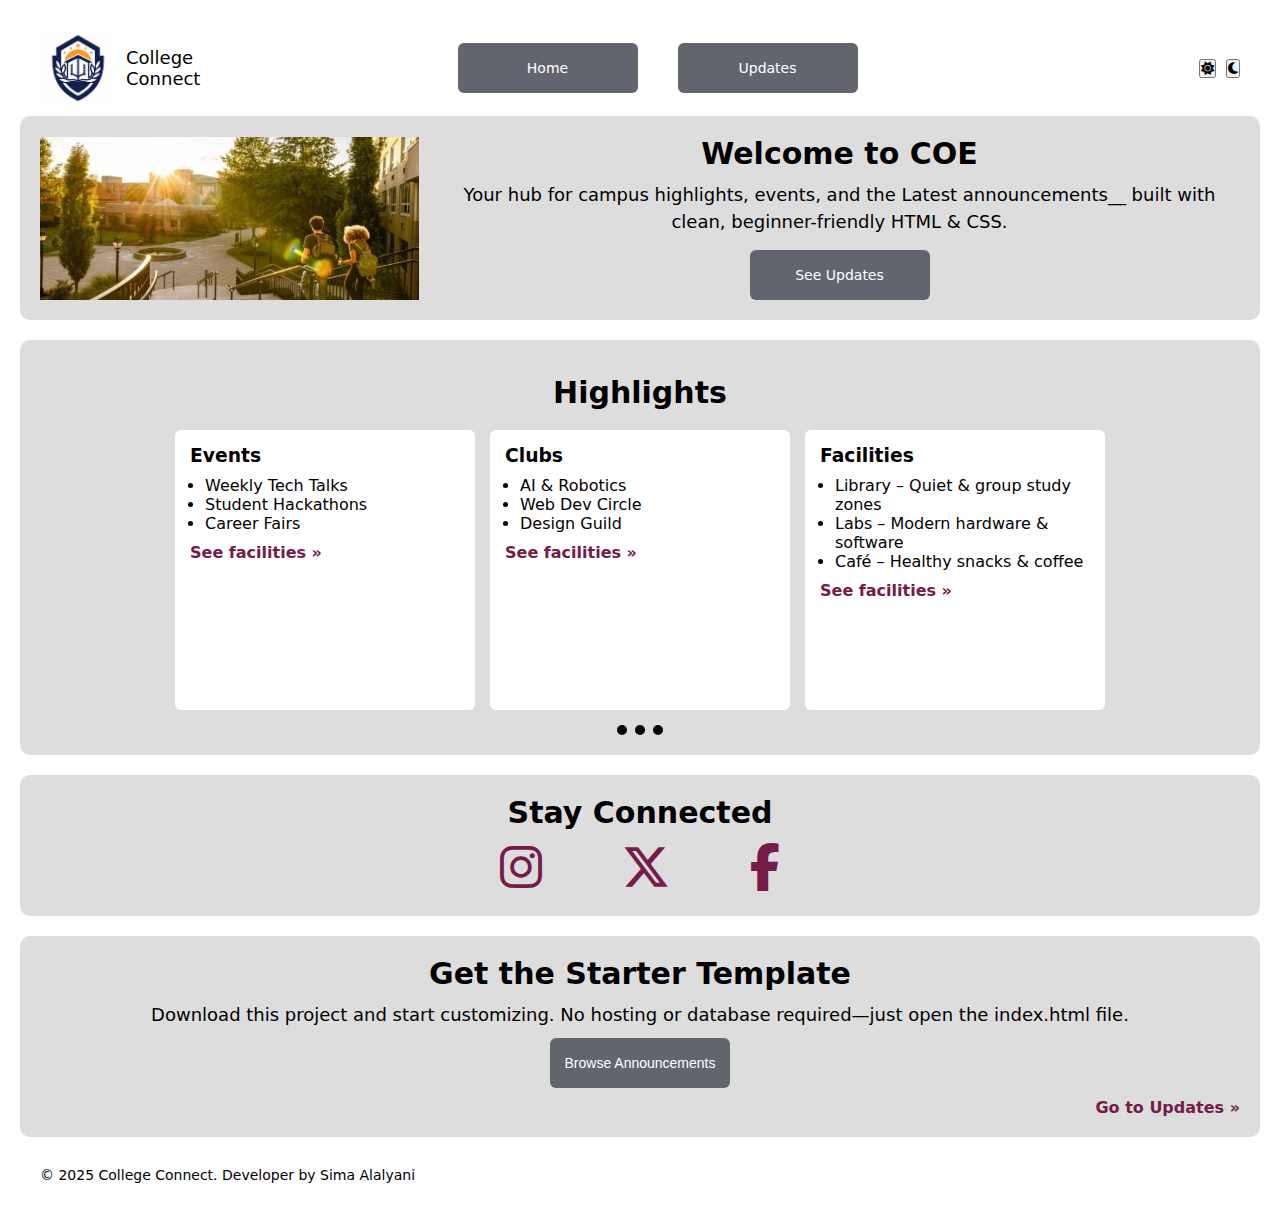
<file: index.html>
<!DOCTYPE html><!-- Declares this document is HTML5 -->

<html lang="en">
<head>
  <meta charset="UTF-8"><!-- Character encoding: UTF-8 supports all characters -->
  <meta name="viewport" content="width=device-width, initial-scale=1"><!-- Makes the page responsive: width=device-width sets width equal to the device’s screen width,
       initial-scale=1 means no zoom on first load -->
  <title>College Connect</title><!-- Title shown in browser tab -->
  <link rel="stylesheet" href="styles.css"><!-- Link to external CSS file -->
  <link rel="stylesheet" href="https://cdnjs.cloudflare.com/ajax/libs/font-awesome/6.5.0/css/all.min.css"><!-- icons from cdnjs-->
</head>

<body>
  <div class="home page"><!-- Main wrapper for home page -->
    <header><!-- Top header section -->
      <div class="logo"><!-- Logo -->
        <img src="Sima/logo-image-college.jpg" alt="college logo" class="logo"><!-- Logo image -->
        <h1>College Connect</h1> <!-- Website title -->
      </div>

      <nav class="nav"> <!-- Navigation bar -->
        <a href="index.html" class="btn">Home</a><!-- Home link -->
        <a href="update.html" class="btn">Updates</a><!-- Updates link -->
      </nav>

      <div class="toggle"> <!-- Light/Dark toggle icons -->
	  <button>
        <i class="fa-solid fa-sun"> </i> <!-- Sun icon from fonta wesome -->
		</button>
		<button>
        <i class="fa-solid fa-moon"> </i> <!-- Moon icon from fonta wesome -->
		</button>
      </div>
    </header>

    <section class="banner section"><!-- Banner with image and text -->
      <img src="Sima/image-college.jpg" alt="College image"><!-- Banner image -->
      <div class="banner-text"> <!-- Banner text content -->
        <h2>Welcome to COE</h2> <!-- Banner title -->
        <p>Your hub for campus highlights, events, and the Latest announcements__
        built with clean, beginner-friendly HTML & CSS.</p><!-- Banner description -->
        <a href="update.html" class="btn">See Updates</a><!-- Button to updates page -->
      </div>
    </section>

    <section class="highlights section"><!-- Highlights section -->
      <h2>Highlights</h2>
      <div class="cards"><!-- Highlight cards -->
        <div class="card">
          <h3>Events</h3><!-- Card title -->
          <ul>
            <li>Weekly Tech Talks</li>
            <li>Student Hackathons</li>
            <li>Career Fairs</li>
          </ul>
          <a href="#">See facilities »</a><!-- Card link -->
        </div>

        <div class="card">
          <h3>Clubs</h3><!-- Card title -->
          <ul>
            <li>AI & Robotics</li>
            <li>Web Dev Circle</li>
            <li>Design Guild</li>
          </ul>
          <a href="#">See facilities »</a><!-- Card link -->
        </div>

        <div class="card">
          <h3>Facilities</h3><!-- Card title -->
          <ul>
            <li>Library – Quiet & group study zones</li>
            <li>Labs – Modern hardware & software</li>
            <li>Café – Healthy snacks & coffee</li>
          </ul>
          <a href="#">See facilities »</a><!-- Card link -->
        </div>
      </div>

      <div class="dots">
        <span></span>
        <span></span>
        <span></span>
      </div>
    </section>

    <section class="connect section"><!-- Social media section -->
      <h2>Stay Connected</h2>
      <div class="icons">
        <a href="https://www.instagram.com/"><i class="fa-brands fa-instagram"></i></a><!-- instagram icon from fonta wesome -->
        <a href="https://x.com/"><i class="fa-brands fa-x-twitter"></i></a><!-- twitter icon from fonta wesome -->
        <a href="https://www.facebook.com/?locale=ar_AR"><i  class="fa-brands fa-facebook-f"></i></a><!-- facebook icon from fonta wesome -->
      </div>
    </section>

    <section class="starter section"><!-- Starter template section -->
      <h2>Get the Starter Template</h2>
      <p>Download this project and start customizing.
       No hosting or database required—just open the index.html file.</p>
      <button class="btn">Browse Announcements</button><!-- Button -->
 <div class="go-to-updates">
 <a class="go-updates">Go to Updates »</a><!-- Link to updates page -->
 </div>
    </section>

    <footer><!-- Footer section -->
      <p>© 2025 College Connect. Developer by Sima Alalyani</p>
    </footer>
  </div>
</body>
</html>
</file>
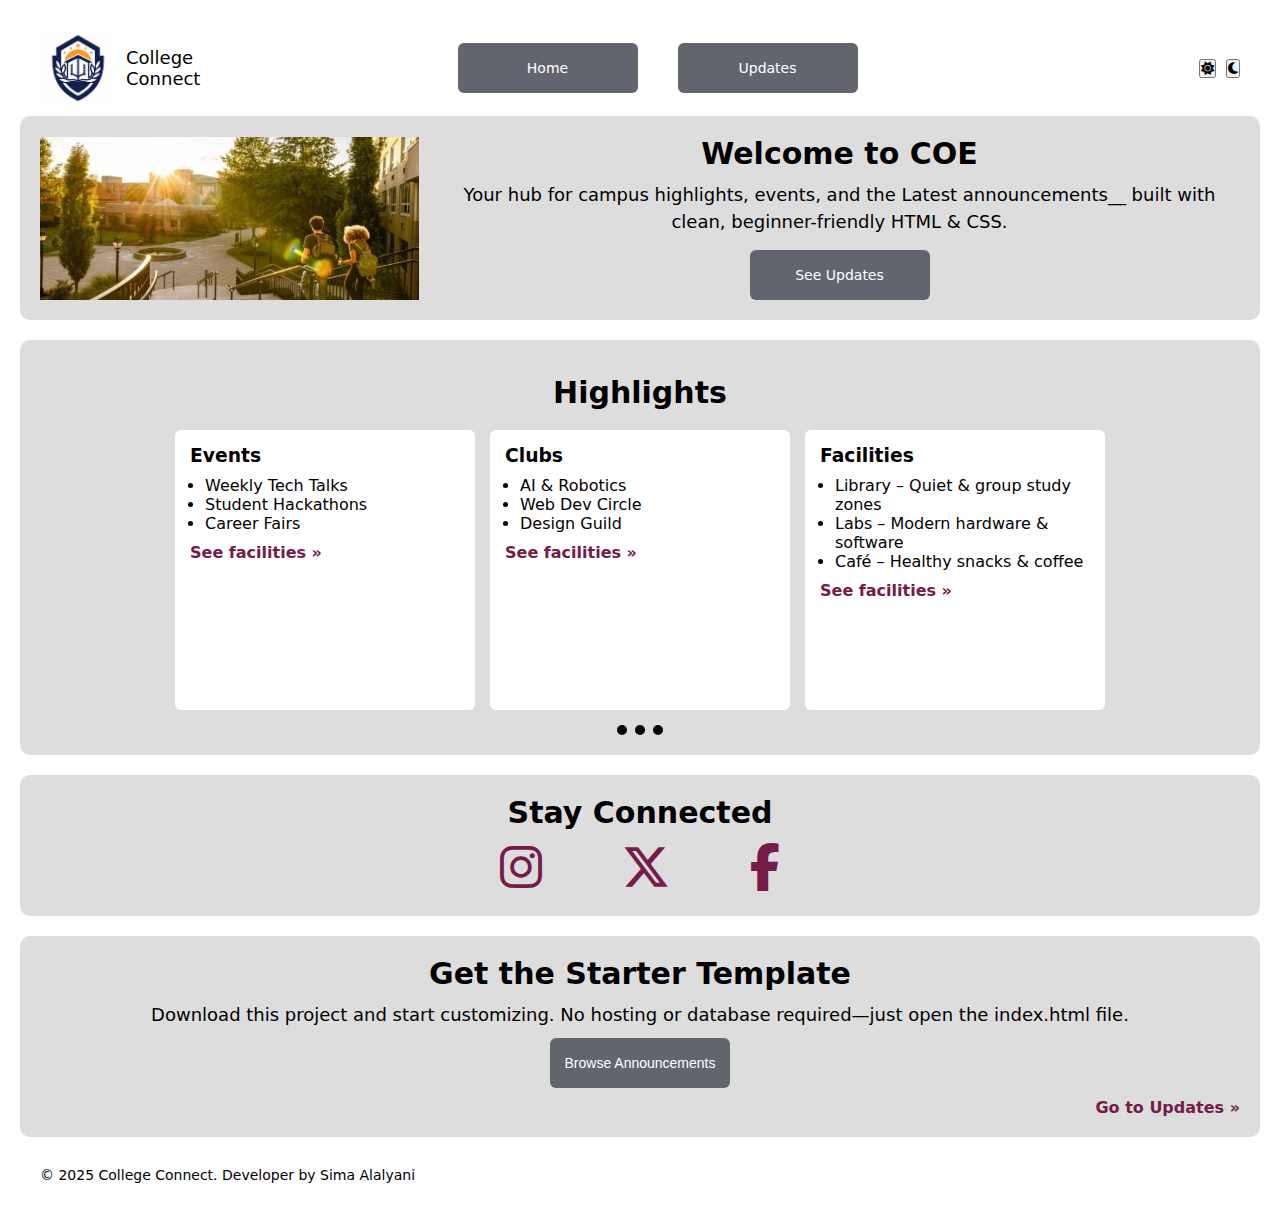
<file: College connect/index.html>
<!DOCTYPE html><!-- Declares this document is HTML5 -->

<html lang="en">
<head>
  <meta charset="UTF-8"><!-- Character encoding: UTF-8 supports all characters -->
  <meta name="viewport" content="width=device-width, initial-scale=1"><!-- Makes the page responsive: width=device-width sets width equal to the device’s screen width,
       initial-scale=1 means no zoom on first load -->
  <title>College Connect</title><!-- Title shown in browser tab -->
  <link rel="stylesheet" href="styles.css"><!-- Link to external CSS file -->
  <link rel="stylesheet" href="https://cdnjs.cloudflare.com/ajax/libs/font-awesome/6.5.0/css/all.min.css"><!-- icons from cdnjs-->
</head>

<body>
  <div class="home page"><!-- Main wrapper for home page -->
    <header><!-- Top header section -->
      <div class="logo"><!-- Logo -->
        <img src="Sima/logo-image-college.jpg" alt="college logo" class="logo"><!-- Logo image -->
        <h1>College Connect</h1> <!-- Website title -->
      </div>

      <nav class="nav"> <!-- Navigation bar -->
        <a href="index.html" class="btn">Home</a><!-- Home link -->
        <a href="update.html" class="btn">Updates</a><!-- Updates link -->
      </nav>

      <div class="toggle"> <!-- Light/Dark toggle icons -->
	  <button>
        <i class="fa-solid fa-sun"> </i> <!-- Sun icon from fonta wesome -->
		</button>
		<button>
        <i class="fa-solid fa-moon"> </i> <!-- Moon icon from fonta wesome -->
		</button>
      </div>
    </header>

    <section class="banner section"><!-- Banner with image and text -->
      <img src="Sima/image-college.jpg" alt="College image"><!-- Banner image -->
      <div class="banner-text"> <!-- Banner text content -->
        <h2>Welcome to COE</h2> <!-- Banner title -->
        <p>Your hub for campus highlights, events, and the Latest announcements__
        built with clean, beginner-friendly HTML & CSS.</p><!-- Banner description -->
        <a href="update.html" class="btn">See Updates</a><!-- Button to updates page -->
      </div>
    </section>

    <section class="highlights section"><!-- Highlights section -->
      <h2>Highlights</h2>
      <div class="cards"><!-- Highlight cards -->
        <div class="card">
          <h3>Events</h3><!-- Card title -->
          <ul>
            <li>Weekly Tech Talks</li>
            <li>Student Hackathons</li>
            <li>Career Fairs</li>
          </ul>
          <a href="#">See facilities »</a><!-- Card link -->
        </div>

        <div class="card">
          <h3>Clubs</h3><!-- Card title -->
          <ul>
            <li>AI & Robotics</li>
            <li>Web Dev Circle</li>
            <li>Design Guild</li>
          </ul>
          <a href="#">See facilities »</a><!-- Card link -->
        </div>

        <div class="card">
          <h3>Facilities</h3><!-- Card title -->
          <ul>
            <li>Library – Quiet & group study zones</li>
            <li>Labs – Modern hardware & software</li>
            <li>Café – Healthy snacks & coffee</li>
          </ul>
          <a href="#">See facilities »</a><!-- Card link -->
        </div>
      </div>

      <div class="dots">
        <span></span>
        <span></span>
        <span></span>
      </div>
    </section>

    <section class="connect section"><!-- Social media section -->
      <h2>Stay Connected</h2>
      <div class="icons">
        <a href="https://www.instagram.com/" title="Instagram" ><i class="fa-brands fa-instagram"></i></a><!-- instagram icon from fonta wesome -->
        <a href="https://x.com/" title="X-Twitter" ><i class="fa-brands fa-x-twitter"></i></a><!-- twitter icon from fonta wesome -->
        <a href="https://www.facebook.com/?locale=ar_AR" title="Facebook"  ><i  class="fa-brands fa-facebook-f"></i></a><!-- facebook icon from fonta wesome -->
      </div>
    </section>

    <section class="starter section"><!-- Starter template section -->
      <h2>Get the Starter Template</h2>
      <p>Download this project and start customizing.
       No hosting or database required—just open the index.html file.</p>
      <button class="btn">Browse Announcements</button><!-- Button -->
 <div class="go-to-updates">
 <a href="update.html" class="go-updates">Go to Updates »</a><!-- Link to updates page -->
 </div>
    </section>

    <footer><!-- Footer section -->
      <p>© 2025 College Connect. Developer by Sima Alalyani</p>
    </footer>
  </div>
</body>
</html>
</file>
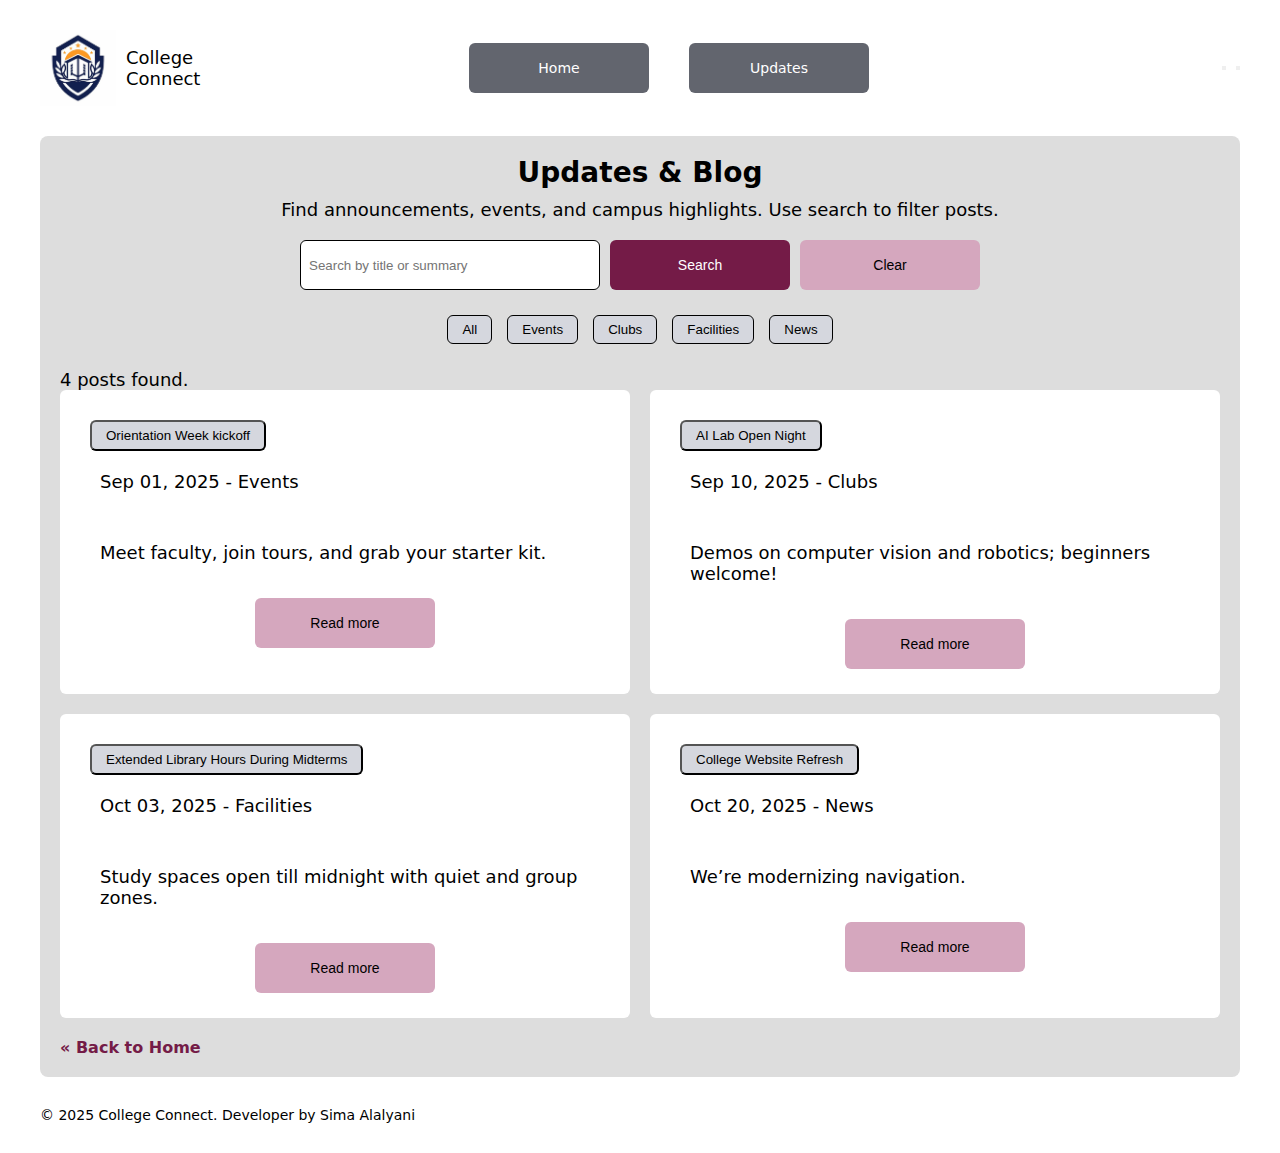
<file: update.html>
<!DOCTYPE html><!-- Declares this document is HTML5 -->
<html lang="en">
<head>
  <meta charset="UTF-8"><!-- Character encoding: UTF-8 supports all characters -->
  <meta name="viewport" content="width=device-width, initial-scale=1">  <!-- Makes the page responsive: width=device-width sets width equal to the device’s screen width,
       initial-scale=1 means no zoom on first load -->
  <title>Updates & Blog</title><!-- Title shown in browser tab -->
  <link rel="stylesheet" href="styles.css"><!-- Link to external CSS file -->
</head>

<body>
<div class="update page"><!-- Wrapper for updates page -->

  <!-- Header -->
  <header>
      <div class="logo"><!-- Logo -->
        <img src="Sima/logo-image-college.jpg" alt="college logo" class="logo"><!-- Logo image -->
        <h1>College Connect</h1><!-- Website title -->
      </div>

      <nav class="nav"><!-- Navigation bar -->
<a href="index.html" class="btn">Home</a><!-- Home link -->
        <a href="update.html" class="btn">Updates</a><!-- Updates link -->
      </nav>

      <div class="toggle"><!-- Light/Dark icons -->
	  <button>
        <i class="fa-solid fa-sun"> </i> <!-- Sun icon from fonta wesome -->
		</button>
		<button>
        <i class="fa-solid fa-moon"> </i> <!-- Moon icon from fonta wesome -->
		</button>
      </div>
    </header>

 
  <main class="container"><!-- Main content wrapper -->
    <section class="updates-intro"><!-- Intro text -->
      <h2>Updates & Blog</h2>
      <p>Find announcements, events, and campus highlights. Use search to filter posts.</p>
    </section>

   
    <div class="search-bar"><!-- Search bar -->
      <input type="text" placeholder="Search by title or summary"><!-- Search input -->
      <button class="btn search">Search</button><!-- Search button -->
      <button class="btn clear">Clear</button><!-- Clear button -->
    </div>

   
    <div class="filters"><!-- Filter buttons -->
      <button>All</button>
      <button>Events</button>
      <button>Clubs</button>
      <button>Facilities</button>
      <button>News</button>
    </div>

   
    <p>4 posts found.</p><!-- Posts -->
    <div class="posts">
      <div class="post-card">
        <button>Orientation Week kickoff</button><!-- Post title -->
        <p>Sep 01, 2025 - Events</p><!-- Post date/category -->
        <p>Meet faculty, join tours, and grab your starter kit.</p><!-- Post description -->
        <button class="btn read more">Read more</button> <!-- Read more button -->
      </div>

      <div class="post-card">
        <button>AI Lab Open Night</button><!-- Post title -->
        <p>Sep 10, 2025 - Clubs</p><!-- Post date/category -->
        <p>Demos on computer vision and robotics; beginners welcome!</p><!-- Post description -->
        <button class="btn read more">Read more</button> <!-- Read more button -->
      </div>

      <div class="post-card">
        <button>Extended Library Hours During Midterms</button><!-- Post title -->
        <p>Oct 03, 2025 - Facilities</p><!-- Post date/category -->
        <p>Study spaces open till midnight with quiet and group zones.</p><!-- Post description -->
        <button class="btn read more">Read more</button> <!-- Read more button -->
      </div>

      <div class="post-card">
        <button>College Website Refresh</button><!-- Post title -->
        <p>Oct 20, 2025 - News</p><!-- Post date/category -->
        <p>We’re modernizing navigation.</p><!-- Post description -->
        <button class="btn read more">Read more</button> <!-- Read more button -->
      </div>
    </div>

   
    <a href="index.html" class="back-link">« Back to Home</a><!-- Link back to home -->
  </main>

 
  <footer><!-- Footer -->
    <p>© 2025 College Connect. Developer by Sima Alalyani</p>
  </footer>
  </div>
</body>
</html>
</file>
<file: styles.css>
/* Reset */
* {
  margin: 0;/* Remove default margin */
  padding: 0;/* Remove default padding */
  box-sizing: border-box;/* Include border & padding in element size */
}

body {
  font-family: system-ui, Arial, sans-serif;/* Set font style */
  background-color: #fff;/* Page background color */
  margin: 0; /* Remove default body margin */
  padding: 20px;/* Add spacing inside body */
}
.section {
background-color: #ddd;/* Light gray background */
padding: 20px;/* Inner spacing */
overflow: hidden;
margin-bottom: 20px;/* Space below each section */
border-radius:10px;/* Rounded corners */
}


/*Home page*/
.page {
  display: flex;/* Flex container */
  flex-direction: column;/* Vertical layout */
  min-height: 100vh;/* Full screen height */
  background:#fff;/* White background */
}
h2 {
font-size: 30px;/* Larger size for section titles */
}

 p{
font-size: 18px; /* Paragraph text size */
 }
 footer p {
font-size: 14px;/* Smaller footer text */
 }

/* Header */
header {
  display: flex;/* Flexbox for header */
  justify-content: space-between;/* Space between logo and nav */
  align-items: center;/* Center vertically */
  background: #fff;/* White background */
  padding: 10px 20px; /* Space inside header */
  flex-wrap: wrap;
}
.logo h1 {
font-size: 18px;/* Logo text size */
font-weight: normal; /* Normal weight */
height:auto;
flex-wrap:wrap;

}

.logo {
  display: flex;/* Align logo items horizontally */
  align-items: center;/* Center vertically */
  gap: 10px;/* Space between logo image and text */
  width: 76px;/* Logo width */
  height:76px;/* Logo height */
  height:auto;
  
  
}

.nav {
  display: flex;/* Horizontal nav bar */
  gap: 40px;/* Space between links */
}


.btn {
  height:auto;
  text-decoration: none; /* Remove underline */
  font-size:14px;/* Button text size */
  background: #62656e;/* Gray button color */
  border: none;/* Remove border */
  width: 180px;
  height:50px;
  border-radius: 6px;/* Rounded corners */
  color: #fff;/* White text */
  display: inline-flex;/* Flex inside button */
  justify-content: center;/* Center horizontally */
  align-items: center; /* Center vertically */
}

.btn:hover{
filter: brightness(80%);/* Darken button on hover *//*from W3School*/
}

.toggle {
  display: flex;/* Flex for icons */
  gap: 10px;/* Space between icons */
  font-size: 18px; /* Icon size */

}

/* Banner */
.banner {
  display: flex;/* Side by side layout */
  flex-wrap:wrap;
  align-items: center; /* Center vertically */
  gap: 20px;/* Space between image and text */
  justify-content: Center;
}

.banner img {
  max-height: 700px;
  height:300px;
  height:auto;
 
}

.banner-text {
  flex: 1;/* Take remaining space */
  text-align:center;/* Center text */
}

.banner-text h2 {
  margin-bottom: 10px;/* Space below heading */
}

.banner-text p {
  margin-bottom: 15px; /* Space below paragraph */
  line-height: 1.5; /* Better readability */
}

/* Highlights */
.highlights {
  text-align: center; /* Center text */
  padding: 20px;/* Inner spacing */

}

.highlights h2 {
  margin-bottom: 5px;/* Space below title */
  padding: 15px; /* Inner spacing */
  
}

.cards {
  display: flex;/* Cards in a row */
  justify-content: center; /* Center cards */
  gap: 15px;/* Space between cards */
  margin-bottom: 15px; /* Space below cards */
  flex-wrap:wrap;
}

.card {
  background: #fff;
  padding: 15px;/* Inner spacing */
  border-radius: 6px;/* Rounded corners */
  width: 300px;
  height: 280px;
  text-align: left;/* Left align text */
}

.card h3 {
  margin-bottom: 10px;/* Space below heading */

}

.card ul {
  margin-bottom: 10px;/* Space below list */
  padding-left: 15px;
}

.card a {
  color: #741b47;/* Link color */
  font-weight: bold;
  text-decoration: none;/* No underline */
  font-size: 16px;/* Link text size */
}

.card a:hover{
color:#4c1130;/* Darker color on hover */
}

.dots {
  display: flex;
  justify-content: center;
  gap: 8px;/* Space between dots */
}

.dots span {
  width: 10px;
  height: 10px;
  background: #000;
  border-radius: 50%;
  display: inline-block;
}

/* Connect */
.connect {
  text-align: center;
  padding: 20px;
}

.connect .icons {
  margin-top: 10px;/* Space above icons */
  display: flex; /* Horizontal icons */
  justify-content: center;
  gap: 80px; /* Space between icons */
}

.connect .icons a {
  font-size: 48px;
  color: #741b47;
}


/* Starter */
.starter {
  text-align: center;
  padding: 20px;/* Inner spacing */
}

.starter p {
  margin: 10px 15px;/* Space around text */
  line-height: 1.5;
}

.btn {
font-size: 14px;/* Button text size */
}

.go-to-updates {
text-align: right;/* Align link to the right */
margin-top: 10px; /* Space above link */
font-size: 16px; /* Link size */
}
.go-updates{
color: #741b47;
font-weight: bold;
text-decoration:none;/* No underline */
}
.go-updates:hover{
color: #4c1130; /* Darker on hover */
}



/*Updates page*/
/* Main container */
.container {
  background: #ddd;/* Light gray background */
  padding: 20px;/* Inner spacing */
  margin: 20px;/* Outer spacing */
  border-radius: 8px; /* Rounded corners */
}

/* Intro text */
.updates-intro {
  text-align: center;
  margin-bottom: 20px;
}

.updates-intro h2 {
  font-size: 28px;
  margin-bottom: 10px;
}

/* Search bar */
.search-bar {
  display: flex;
  gap: 10px;/* Space between items */
  justify-content: center;/* Center horizontally */
  margin-bottom: 20px;
}

.search-bar input {
  padding: 8px;/* Inner spacing */
  border-radius: 6px;/* Rounded corners */
  border: 1px solid;/* Border line */
  flex: 1; /* Expand input */
  max-width: 300px;
}

.btn.search {
  background: #741b47;
  color: #fff;
}


.btn.clear {
  background: #d5a7be;/* Light pink button */
  color: #000;
}

/* Filter buttons */
.filters {
  text-align: center;
  margin-bottom: 20px;
}

.filters button {
  margin: 5px;
  padding: 6px 14px;
  border-radius: 6px;
  border: 1px solid;
  background: #d5d7de;/* Light gray background */
  cursor: pointer;
}

.filters button:hover {
  filter: brightness(80%);/* Darken on hover *//*from W3School*/
}

/* Posts */
.posts {
  display: grid;
  grid-template-columns: repeat(2, 1fr);/* Two columns */
  gap: 20px;/* Space between posts */
  margin-bottom: 20px;
  
}

.post-card {
  background: #fff;
  border-radius: 6px;/* Rounded corners */
  padding: 25px;
  
}

.post-card button {
  margin: 5px;
  padding: 6px 14px;
  border-radius: 6px;
  background: #d5d7de;
  cursor: pointer;
  color: #000;
}

.post-card button:hover {
filter: brightness(80%);/* Darken on hover *//*from W3School*/
}

.post-card p {
  margin-bottom: 20px; /* Space below paragraph */
  padding: 15px;
 
}

.post-card .btn {
  background:#d5a7be;/* Light pink button */
  display: block;
  margin: 0 auto;/* Center horizontally */
}


/* Back link */
.back-link {
  display: block;
  margin-top: 20px;
  text-align: left;
  color: #741b47;
  font-weight: bold;
  text-decoration: none;/* No underline */
}

.back-link:hover {
 color: #4c1130;
}

/* Footer */
footer {
  background: #fff;
  padding: 10px 20px;
  display: flex;/* Flexbox */
  justify-content: space-between;/* Space between items */
  align-items: center;
}
</file>
<file: College connect/styles.css>
/* Reset */
* {
  margin: 0;/* Remove default margin */
  padding: 0;/* Remove default padding */
  box-sizing: border-box;/* Include border & padding in element size */
}

body {
  font-family: system-ui, Arial, sans-serif;/* Set font style */
  background-color: #fff;/* Page background color */
  margin: 0; /* Remove default body margin */
  padding: 20px;/* Add spacing inside body */
}
.section {
background-color: #ddd;/* Light gray background */
padding: 20px;/* Inner spacing */
overflow: hidden;
margin-bottom: 20px;/* Space below each section */
border-radius:10px;/* Rounded corners */
}


/*Home page*/
.page {
  display: flex;/* Flex container */
  flex-direction: column;/* Vertical layout */
  min-height: 100vh;/* Full screen height */
  background:#fff;/* White background */
}
h2 {
font-size: 30px;/* Larger size for section titles */
}

 p{
font-size: 18px; /* Paragraph text size */
 }
 footer p {
font-size: 14px;/* Smaller footer text */
 }

/* Header */
header {
  display: flex;/* Flexbox for header */
  justify-content: space-between;/* Space between logo and nav */
  align-items: center;/* Center vertically */
  background: #fff;/* White background */
  padding: 10px 20px; /* Space inside header */
  flex-wrap: wrap;
}
.logo h1 {
font-size: 18px;/* Logo text size */
font-weight: normal; /* Normal weight */
height:auto;
flex-wrap:wrap;

}

.logo {
  display: flex;/* Align logo items horizontally */
  align-items: center;/* Center vertically */
  gap: 10px;/* Space between logo image and text */
  width: 76px;/* Logo width */
  height:76px;/* Logo height */
  height:auto;
  
  
}

.nav {
  display: flex;/* Horizontal nav bar */
  gap: 40px;/* Space between links */
}


.btn {
  height:auto;
  text-decoration: none; /* Remove underline */
  font-size:14px;/* Button text size */
  background: #62656e;/* Gray button color */
  border: none;/* Remove border */
  width: 180px;
  height:50px;
  border-radius: 6px;/* Rounded corners */
  color: #fff;/* White text */
  display: inline-flex;/* Flex inside button */
  justify-content: center;/* Center horizontally */
  align-items: center; /* Center vertically */
}

.btn:hover{
filter: brightness(80%);/* Darken button on hover *//*from W3School*/
}

.toggle {
  display: flex;/* Flex for icons */
  gap: 10px;/* Space between icons */
  font-size: 18px; /* Icon size */

}

/* Banner */
.banner {
  display: flex;/* Side by side layout */
  flex-wrap:wrap;
  align-items: center; /* Center vertically */
  gap: 20px;/* Space between image and text */
  justify-content: Center;
}

.banner img {
  max-height: 700px;
  height:300px;
  height:auto;
 
}

.banner-text {
  flex: 1;/* Take remaining space */
  text-align:center;/* Center text */
}

.banner-text h2 {
  margin-bottom: 10px;/* Space below heading */
}

.banner-text p {
  margin-bottom: 15px; /* Space below paragraph */
  line-height: 1.5; /* Better readability */
}

/* Highlights */
.highlights {
  text-align: center; /* Center text */
  padding: 20px;/* Inner spacing */

}

.highlights h2 {
  margin-bottom: 5px;/* Space below title */
  padding: 15px; /* Inner spacing */
  
}

.cards {
  display: flex;/* Cards in a row */
  justify-content: center; /* Center cards */
  gap: 15px;/* Space between cards */
  margin-bottom: 15px; /* Space below cards */
  flex-wrap:wrap;
}

.card {
  background: #fff;
  padding: 15px;/* Inner spacing */
  border-radius: 6px;/* Rounded corners */
  width: 300px;
  height: 280px;
  text-align: left;/* Left align text */
}

.card h3 {
  margin-bottom: 10px;/* Space below heading */

}

.card ul {
  margin-bottom: 10px;/* Space below list */
  padding-left: 15px;
}

.card a {
  color: #741b47;/* Link color */
  font-weight: bold;
  text-decoration: none;/* No underline */
  font-size: 16px;/* Link text size */
}

.card a:hover{
color:#4c1130;/* Darker color on hover */
}

.dots {
  display: flex;
  justify-content: center;
  gap: 8px;/* Space between dots */
}

.dots span {
  width: 10px;
  height: 10px;
  background: #000;
  border-radius: 50%;
  display: inline-block;
}

/* Connect */
.connect {
  text-align: center;
  padding: 20px;
}

.connect .icons {
  margin-top: 10px;/* Space above icons */
  display: flex; /* Horizontal icons */
  justify-content: center;
  gap: 80px; /* Space between icons */
}

.connect .icons a {
  font-size: 48px;
  color: #741b47;
}


/* Starter */
.starter {
  text-align: center;
  padding: 20px;/* Inner spacing */
}

.starter p {
  margin: 10px 15px;/* Space around text */
  line-height: 1.5;
}

.btn {
font-size: 14px;/* Button text size */
}

.go-to-updates {
text-align: right;/* Align link to the right */
margin-top: 10px; /* Space above link */
font-size: 16px; /* Link size */
}
.go-updates{
color: #741b47;
font-weight: bold;
text-decoration:none;/* No underline */
}
.go-updates:hover{
color: #4c1130; /* Darker on hover */
}



/*Updates page*/
/* Main container */
.container {
  background: #ddd;/* Light gray background */
  padding: 20px;/* Inner spacing */
  margin: 20px;/* Outer spacing */
  border-radius: 8px; /* Rounded corners */
}

/* Intro text */
.updates-intro {
  text-align: center;
  margin-bottom: 20px;
}

.updates-intro h2 {
  font-size: 28px;
  margin-bottom: 10px;
}

/* Search bar */
.search-bar {
  display: flex;
  gap: 10px;/* Space between items */
  justify-content: center;/* Center horizontally */
  margin-bottom: 20px;
}

.search-bar input {
  padding: 8px;/* Inner spacing */
  border-radius: 6px;/* Rounded corners */
  border: 1px solid;/* Border line */
  flex: 1; /* Expand input */
  max-width: 300px;
}

.btn.search {
  background: #741b47;
  color: #fff;
}


.btn.clear {
  background: #d5a7be;/* Light pink button */
  color: #000;
}

/* Filter buttons */
.filters {
  text-align: center;
  margin-bottom: 20px;
}

.filters button {
  margin: 5px;
  padding: 6px 14px;
  border-radius: 6px;
  border: 1px solid;
  background: #d5d7de;/* Light gray background */
  cursor: pointer;
}

.filters button:hover {
  filter: brightness(80%);/* Darken on hover *//*from W3School*/
}

/* Posts */
.posts {
  display: grid;
  grid-template-columns: repeat(2, 1fr);/* Two columns */
  gap: 20px;/* Space between posts */
  margin-bottom: 20px;
  
}

.post-card {
  background: #fff;
  border-radius: 6px;/* Rounded corners */
  padding: 25px;
  
}

.post-card button {
  margin: 5px;
  padding: 6px 14px;
  border-radius: 6px;
  background: #d5d7de;
  cursor: pointer;
  color: #000;
}

.post-card button:hover {
filter: brightness(80%);/* Darken on hover *//*from W3School*/
}

.post-card p {
  margin-bottom: 20px; /* Space below paragraph */
  padding: 15px;
 
}

.post-card .btn {
  background:#d5a7be;/* Light pink button */
  display: block;
  margin: 0 auto;/* Center horizontally */
}


/* Back link */
.back-link {
  display: block;
  margin-top: 20px;
  text-align: left;
  color: #741b47;
  font-weight: bold;
  text-decoration: none;/* No underline */
}

.back-link:hover {
 color: #4c1130;
}

/* Footer */
footer {
  background: #fff;
  padding: 10px 20px;
  display: flex;/* Flexbox */
  justify-content: space-between;/* Space between items */
  align-items: center;
}
</file>
